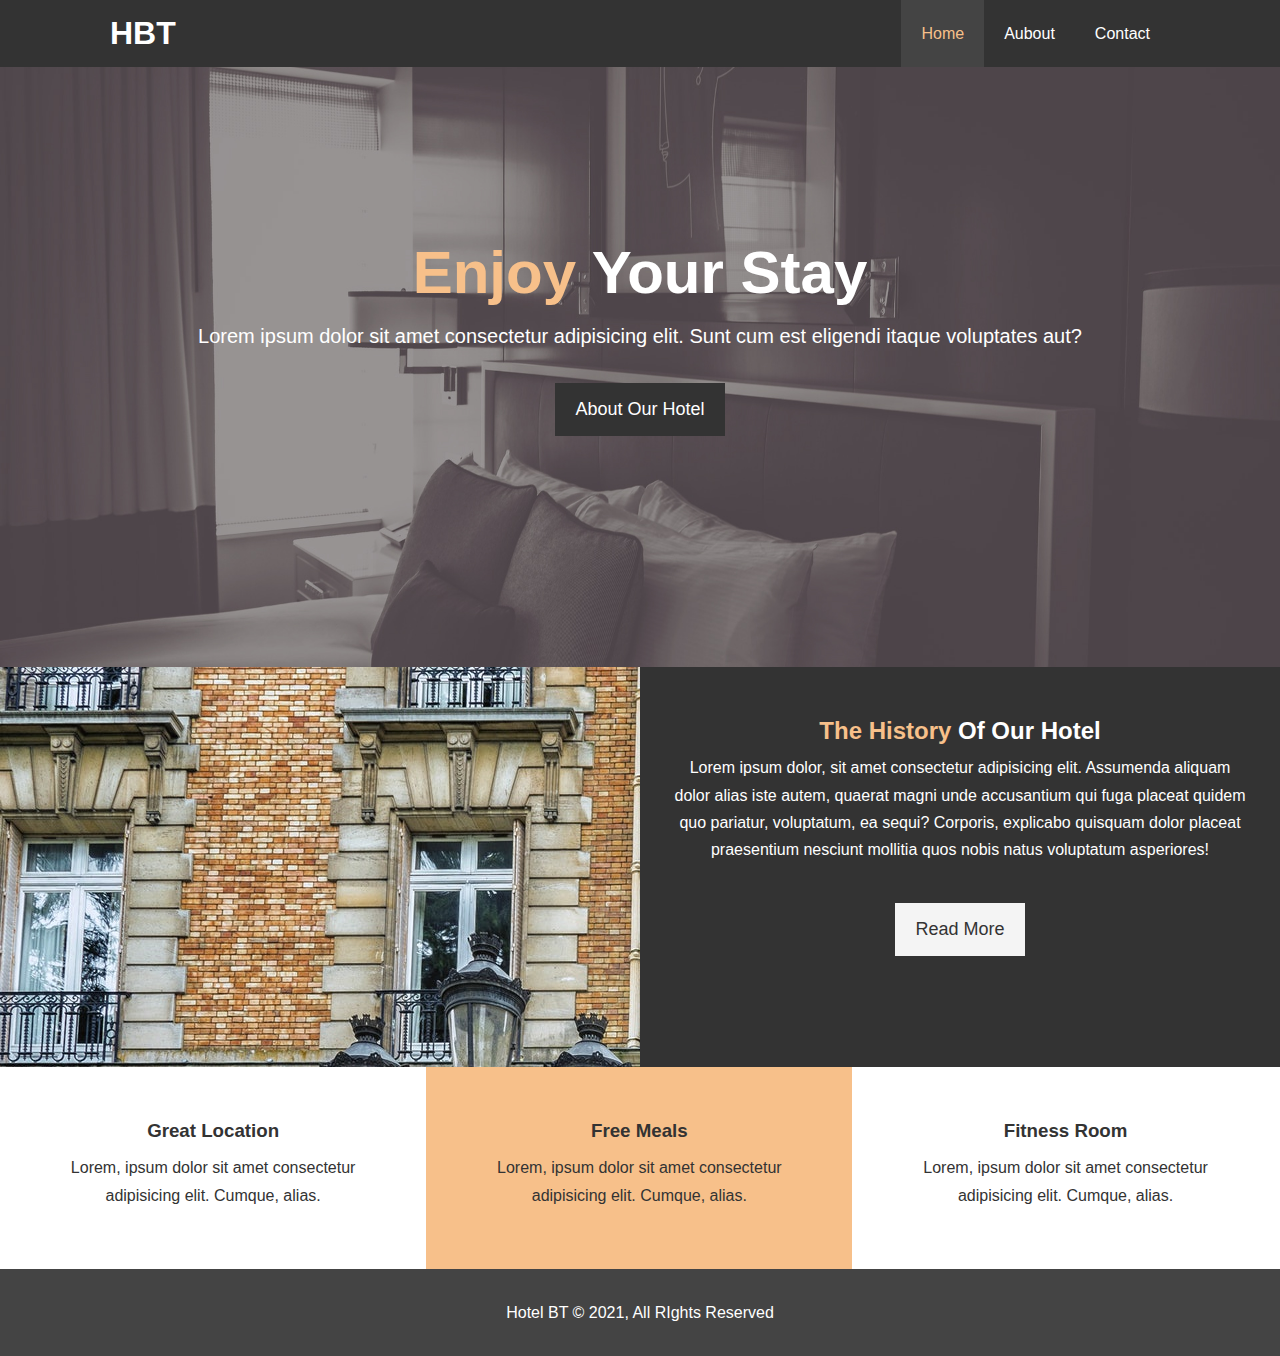
<file: index.html>
<!DOCTYPE html>
<html lang="en">

  <head>
    <meta charset="UTF-8">
    <meta name="viewport" content="width=device-width, initial-scale=1.0">
    <meta name="description" content="Welcome to the most extraordinary hotel in Boston ">
    <meta name="keywords" content="hotel,boston hotel, new england hotel">
    <link rel="stylesheet" href="https://use.fontawesome.com/releases/v5.6.1/css/all.css"
      integrity="sha384-gfdkjb5BdAXd+lj+gudLWI+BXq4IuLW5IT+brZEZsLFm++aCMlF1V92rMkPaX4PP" crossorigin="anonymous">
    <link rel="stylesheet" href="css/style.css">
    <title>Hotel Bt Welcome </title>

  </head>

  <body>
    <header>
      <nav id="navbar">
        <div class="container">
          <h1 class="logo"><a href="index.html"> HBT</a></h1>
          <ul>
            <li><a class="current" href="index.html">Home</a></li>
            <li><a href="about.html">Aubout</a></li>
            <li><a href="contact.html">Contact</a></li>
          </ul>
        </div>

      </nav>
      <div id="showcase">
        <div class="container">
          <div class="showcase-content">
            <h1> <span class="text-primary">Enjoy</span> Your Stay</h1>
            <p class="lead">Lorem ipsum dolor sit amet consectetur adipisicing elit. Sunt cum est eligendi itaque
              voluptates aut?
            </p>
            <a class="btn" href="about.html">About Our Hotel</a>
          </div>
        </div>
      </div>
    </header>

    <section id="home-info" class="bg-dark">
      <div class="info-img"></div>
      <div class="info-content">
        <h2><span class="text-primary"> The History </span>Of Our Hotel</h2>
        <p>
          Lorem ipsum dolor, sit amet consectetur adipisicing elit. Assumenda
          aliquam dolor alias iste autem, quaerat magni unde accusantium qui
          fuga placeat quidem quo pariatur, voluptatum, ea sequi? Corporis,
          explicabo quisquam dolor placeat praesentium nesciunt mollitia quos
          nobis natus voluptatum asperiores!
        </p>
        <a href="about.html" class="btn btn-light">Read More</a>

      </div>
    </section>

    <section id="features">
      <div class="box bg-light">
        <i class="fas fa-hotel fa-3x"></i>
        <h3>Great Location</h3>
        <p>Lorem, ipsum dolor sit amet consectetur adipisicing elit. Cumque, alias.</p>
      </div>

      <div class="box bg-primary">
        <i class="fas fa-utensils fa-3x"></i>
        <h3>Free Meals</h3>
        <p>Lorem, ipsum dolor sit amet consectetur adipisicing elit. Cumque, alias.</p>
      </div>

      <div class="box bg-light">
        <i class="fas fa-dumbbell fa-3x"></i>
        <h3>Fitness Room</h3>
        <p>Lorem, ipsum dolor sit amet consectetur adipisicing elit. Cumque, alias.</p>
      </div>
    </section>
    <div class="clr"></div>
    <footer id="main-footer">
      <p>Hotel BT &copy; 2021, All RIghts Reserved</p>
    </footer>
  </body>

</html>
</file>
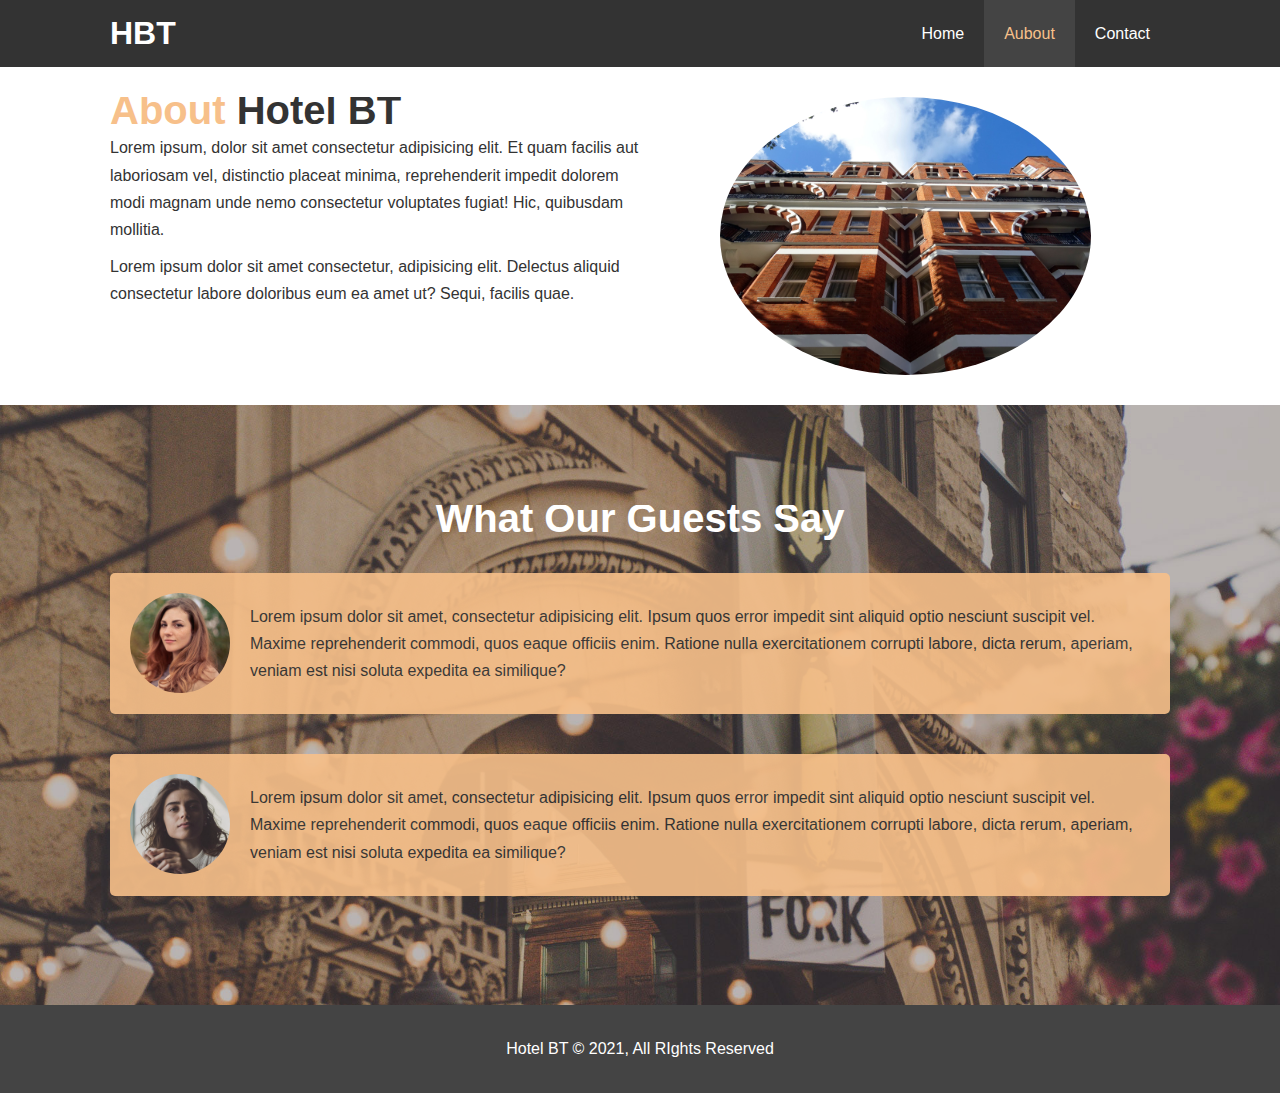
<file: about.html>
<!DOCTYPE html>
<html lang="en">

  <head>
    <meta charset="UTF-8">
    <meta name="viewport" content="width=device-width, initial-scale=1.0">
    <meta name="description" content="Welcome to the most extraordinary hotel in Boston ">
    <meta name="keywords" content="hotel,boston hotel, new england hotel">
    <link rel="stylesheet" href="css/style.css">
    <title>Hotel Bt About </title>

  </head>

  <body>
    <header>
      <nav id="navbar">
        <div class="container">
          <h1 class="logo"><a href="index.html"> HBT</a></h1>
          <ul>
            <li><a href="index.html">Home</a></li>
            <li>
            <li> <a class="current" href="about.html">Aubout</a>
            </li>
            <li><a href="contact.html">Contact</a></li>
          </ul>
        </div>
      </nav>
    </header>

    <section id="adout-info" class="bg-light  py-3">
      <div class="container">
        <div class="info-left">
          <h1 class="l-heading"><span class="text-primary">About</span> Hotel BT</h1>
          <p>Lorem ipsum, dolor sit amet consectetur adipisicing elit. Et quam facilis aut laboriosam vel, distinctio
            placeat minima, reprehenderit impedit dolorem modi magnam unde nemo consectetur voluptates fugiat! Hic,
            quibusdam mollitia.</p>

          <p>Lorem ipsum dolor sit amet consectetur, adipisicing elit. Delectus aliquid consectetur labore doloribus eum
            ea amet ut? Sequi, facilis quae.</p>
        </div>
        <div class="info-right">
          <img src="./img/photo-2.jpg" alt="hotel">

        </div>
      </div>
    </section>

    <div class="clr"></div>

    <section id="testimonials" class="py-3">
      <div class="container">
        <h2 class="l-heading">What Our Guests Say</h2>
        <div class="testimonial bg-primary">
          <img src="./img/person-1.jpg" alt="Samontha">
          <p>Lorem ipsum dolor sit amet, consectetur adipisicing elit. Ipsum quos error impedit sint aliquid optio
            nesciunt suscipit vel. Maxime reprehenderit commodi, quos eaque officiis enim. Ratione nulla exercitationem
            corrupti labore, dicta rerum, aperiam, veniam est nisi soluta expedita ea similique?</p>
        </div>
        <div class="testimonial bg-primary">
          <img src="./img/person-2.jpg" alt="Jen">
          <p>Lorem ipsum dolor sit amet, consectetur adipisicing elit. Ipsum quos error impedit sint aliquid optio
            nesciunt suscipit vel. Maxime reprehenderit commodi, quos eaque officiis enim. Ratione nulla exercitationem
            corrupti labore, dicta rerum, aperiam, veniam est nisi soluta expedita ea similique?</p>
        </div>
      </div>
    </section>
    <footer id="main-footer">
      <p>Hotel BT &copy; 2021, All RIghts Reserved</p>
    </footer>
  </body>

</html>
</file>
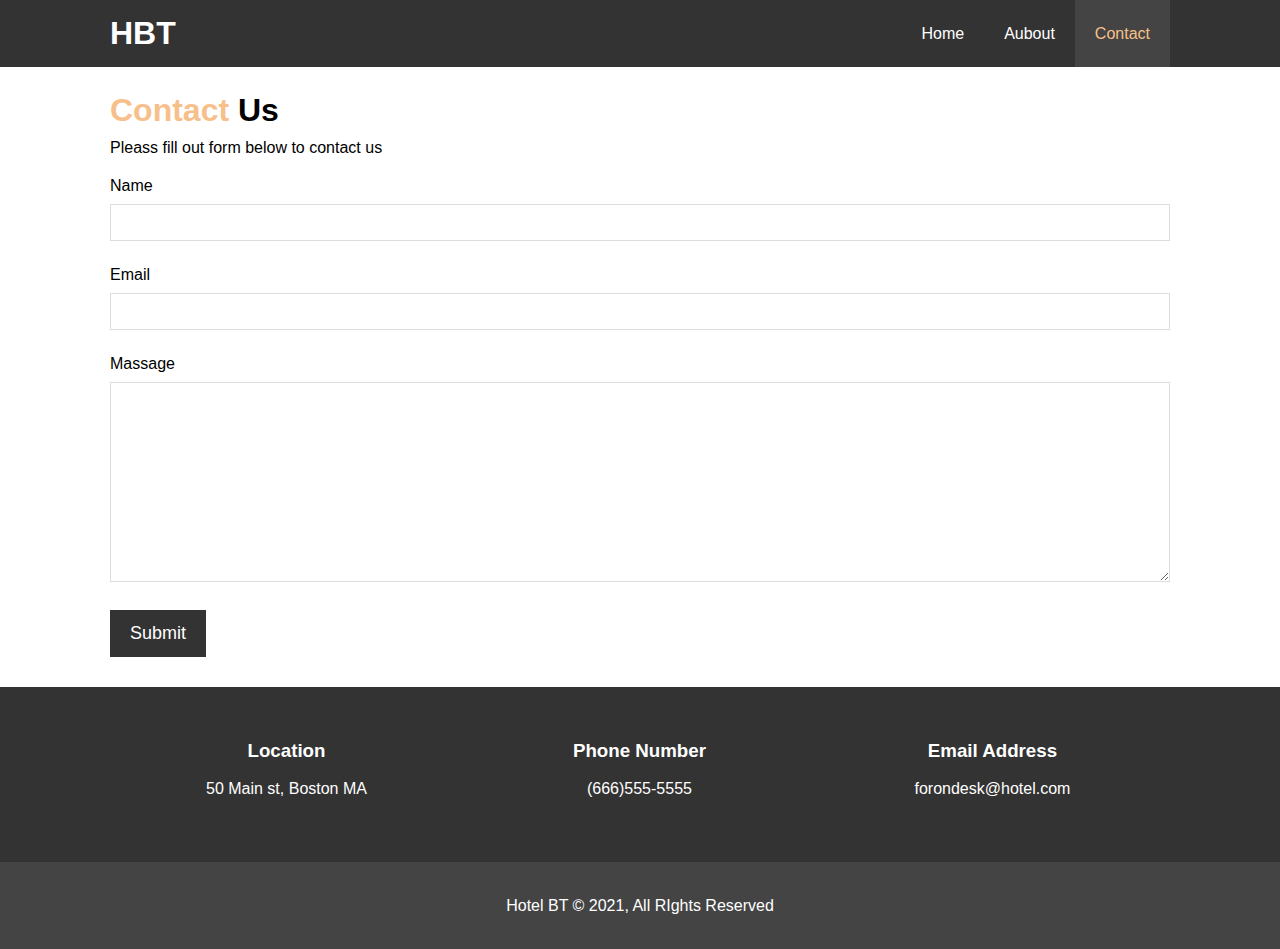
<file: contact.html>
<!DOCTYPE html>
<html lang="en">

  <head>
    <meta charset="UTF-8">
    <meta name="viewport" content="width=device-width, initial-scale=1.0">
    <meta name="description" content="Welcome to the most extraordinary hotel in Boston ">
    <meta name="keywords" content="hotel,boston hotel, new england hotel">
    <link rel="stylesheet" href="https://use.fontawesome.com/releases/v5.6.1/css/all.css"
      integrity="sha384-gfdkjb5BdAXd+lj+gudLWI+BXq4IuLW5IT+brZEZsLFm++aCMlF1V92rMkPaX4PP" crossorigin="anonymous">
    <link rel="stylesheet" href="css/style.css">
    <title>Hotel Bt Contact </title>

  </head>

  <body>
    <header>
      <nav id="navbar">
        <div class="container">
          <h1 class="logo"><a href="index.html"> HBT</a></h1>
          <ul>
            <li><a href="index.html">Home</a></li>
            <li>
            <li> <a href="about.html">Aubout</a>
            </li>
            <li><a class="current" href="contact.html">Contact</a></li>
          </ul>
        </div>
      </nav>
    </header>
    <section id="contact-form" class="py-3">
      <div class="container">
        <h1 class="j-hrading"><span class="text-primary">Contact</span> Us</h1>
        <p>Pleass fill out form below to contact us</p>
        <form action="process.php">

          <div class="form-group">
            <label for="text">Name</label>
            <input type="text" name="name" id="name">
          </div>
          <div class="form-group">
            <label for="email">Email</label>
            <input type="email" name="email" id="email">
          </div>
          <div class="form-group">
            <label for="massage">Massage</label>
            <textarea type="ma" name="massage" id="massage"></textarea>
          </div>
          <button class="btn">Submit</button>
        </form>
      </div>
    </section>

    <section id="contact-info" class="bg-dark">
      <div class="container">
        <div class="box">
          <i class="fas fa-hotel fa-3x"></i>
          <h3>Location</h3>
          <p>50 Main st, Boston MA</p>
        </div>

        <div class="box">
          <i class="fas fa-phone fa-3x"></i>
          <h3>Phone Number</h3>
          <p>(666)555-5555</p>
        </div>

        <div class="box">
          <i class="fas fa-envelope fa-3x"></i>
          <h3>Email Address</h3>
          <p>forondesk@hotel.com</p>
        </div>
      </div>

    </section>
    <footer id="main-footer">
      <p>Hotel BT &copy; 2021, All RIghts Reserved</p>
    </footer>
  </body>

</html>
</file>
<file: css/style.css>
/* Reset */
*{
  margin: 0;
  padding: 0;
  box-sizing: border-box;
}
/* Main Styleng */
html,body{
  font-family: 'Segoe UI', Tahoma, Geneva, Verdana, sans-serif;
  line-height: 1.7em;
}
a{
  color: #333;
  text-decoration: none;
}
p{
  margin: 10px 0;
}
/* Utility classses */
.container{
  margin: auto;
  max-width: 1100px;
  overflow: auto;
  padding:  0 20px;
}
.text-primary{
  color: #f7c08a;
}
.lead{
  font-size: 20px ;
}
.btn{
  display: inline-block;
  font-size:18px;
  color:#fff;
  background:#333;
  padding:13px 20px;
  border:none;
  cursor: pointer;
}
.btn:hover{
  background: #f7c08a;
  color:#333;
}
.btn-light{
  background: #f4f4f4;
  color: #333;

}
.bg-dark {
  background: #333;
  color: #fff;
}
.bg-light{
  background: #fff;
  color:#333 ;
}

.bg-primary {
  background: #f7c08a;
  color: #333;
  
}
.clr{
  clear: both; /* указывающее, что элемент перемещается вниз, чтобы очистить как левые, так и правые float -  поплавки . */
}
.l-heading{
  font-size: 40px;
}

/* Padding */
.py-1{padding: 10px 0;}
.py-2{padding: 20px 0;}
.py-3{padding: 30px 0;}
/* Navbar */
#navbar{
  background: #333;
  color: #fff;
  overflow: auto;
}
#navbar a {
  color: #fff;
}
#navbar h1{
  float: left;
  padding-top:20px;
}
#navbar ul{
  list-style: none;
  float: right;
}
#navbar ul li{
  float: left;
}
#navbar ul li a{
  display: block;
  padding: 20px;
  text-align: center;
}
#navbar  ul li a:hover,
#navbar  ul li a.current{
  background:#444;
  color: #f7c08a ;
}
/* Showcase */
#showcase{
  background: url(../img/showcase.jpg) no-repeat center center/cover;
  height: 600px;

}
#showcase .showcase-content{
  color: #fff;
  text-align: center;
  padding-top: 170px;  
}
#showcase .showcase-content h1 {
  font-size:60px;
  line-height: 1.2em;
}
#showcase .showcase-content p{
  padding-bottom: 20px;
  line-height: 1.7em;
}
/* Home Info */
#home-info{
  height: 400px;
}
#home-info .info-img{
  float:left;
  width:50%;
  background:url(../img/photo-1.jpg) no-repeat;
  min-height: 100%;
}
#home-info .info-content{
  float: right;
  width: 50%;
  height: 100%;
  text-align: center;
  padding: 50px 30px;
  overflow: hidden;
}
#home-info .info-content p{
  padding-bottom: 30px;
}
/* Features */
.box{
  float: left;
  width: 33.3%;
  padding: 50px;
  text-align: center;
}
.box i{
  margin-bottom: 10px;
}
/* About-info */
#adout-info .info-right{
  float: right;
  width: 50%;
  min-height: 100%;
}
#adout-info .info-right img{
  display: block;
  margin: auto;
  width: 70%;
  border-radius: 50%;
}
#adout-info .info-left{
  float: left;
  width: 50%;
  min-height: 100%;
}
/* Testimonials */
#testimonials{
  height: 600px;
  background: url(../img/test-bg.jpg) no-repeat center center/cover;
  color: #fff;
  padding-top: 100px;
}
#testimonials  h2{
  color: #fff;
  text-align: center;
  padding-bottom: 40px;

}
#testimonials .testimonial{
  padding: 20px;
  margin-bottom: 40px;
  border-radius: 5px;
  opacity: 0.9;
}
#testimonials .testimonial img{
  width: 100px;
  float: left;
  margin-right: 20px;
  border-radius: 50%;
}
/* Contact Form */
#contact-form .form-group{
  margin-bottom: 20px;
}
#contact-form label{
  display: block;
  margin-bottom: 5px;
}
#contact-form input,
#contact-form textarea{
  width: 100%;
  padding: 10px;
  border: 1px solid #ddd;
}
#contact-form textarea{
  height: 200px;
}
#contact-form input:focus,
#contact-form textarea:focus{
  outline: none;
  border-color: #f7c08a;
}
/* Footer*/
#main-footer{
  text-align: center;
  background: #444;
  color: #fff;
  padding: 20px;
}
</file>
